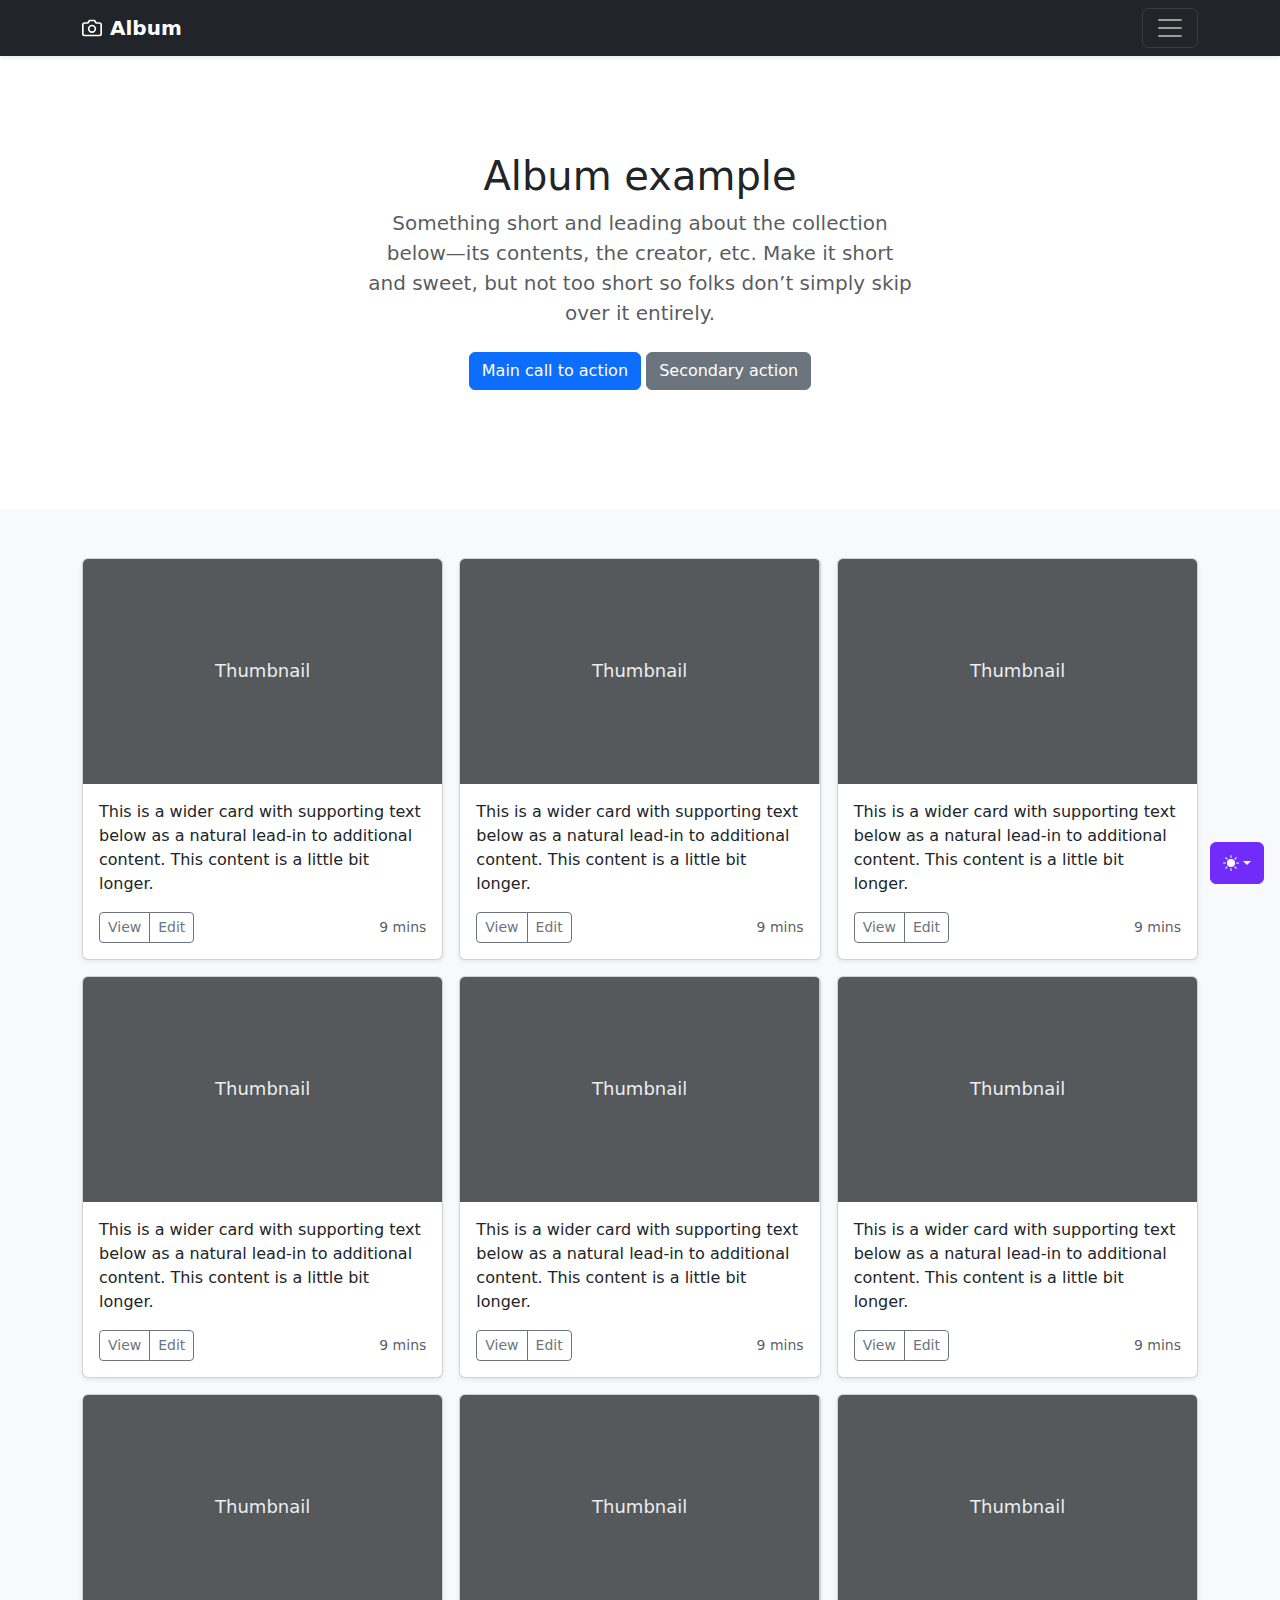
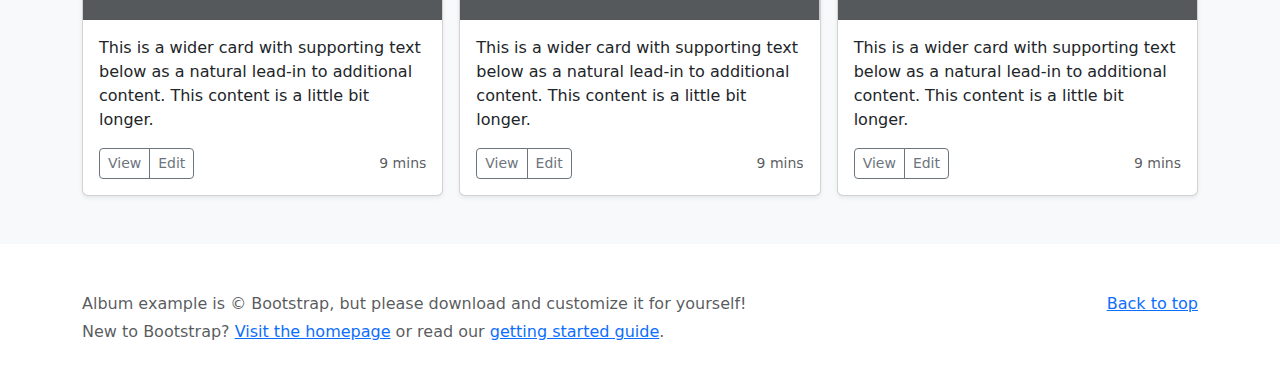
<file: Album example · Bootstrap v5.3.html>
<!DOCTYPE html>
<!-- saved from url=(0049)https://getbootstrap.com/docs/5.3/examples/album/ -->
<html lang="en" data-bs-theme="auto"><head><meta http-equiv="Content-Type" content="text/html; charset=UTF-8"><script src="./Album example · Bootstrap v5.3_files/color-modes.js.download"></script>

    
    <meta name="viewport" content="width=device-width, initial-scale=1">
    <meta name="description" content="">
    <meta name="author" content="Mark Otto, Jacob Thornton, and Bootstrap contributors">
    <meta name="generator" content="Hugo 0.118.2">
    <title>Album example · Bootstrap v5.3</title>

    <link rel="canonical" href="https://getbootstrap.com/docs/5.3/examples/album/">

    

    <link rel="stylesheet" href="./Album example · Bootstrap v5.3_files/css@3">

<link href="./Album example · Bootstrap v5.3_files/bootstrap.min.css" rel="stylesheet" integrity="sha384-T3c6CoIi6uLrA9TneNEoa7RxnatzjcDSCmG1MXxSR1GAsXEV/Dwwykc2MPK8M2HN" crossorigin="anonymous">

    <!-- Favicons -->
<link rel="apple-touch-icon" href="https://getbootstrap.com/docs/5.3/assets/img/favicons/apple-touch-icon.png" sizes="180x180">
<link rel="icon" href="https://getbootstrap.com/docs/5.3/assets/img/favicons/favicon-32x32.png" sizes="32x32" type="image/png">
<link rel="icon" href="https://getbootstrap.com/docs/5.3/assets/img/favicons/favicon-16x16.png" sizes="16x16" type="image/png">
<link rel="manifest" href="https://getbootstrap.com/docs/5.3/assets/img/favicons/manifest.json">
<link rel="mask-icon" href="https://getbootstrap.com/docs/5.3/assets/img/favicons/safari-pinned-tab.svg" color="#712cf9">
<link rel="icon" href="https://getbootstrap.com/docs/5.3/assets/img/favicons/favicon.ico">
<meta name="theme-color" content="#712cf9">


    <style>
      .bd-placeholder-img {
        font-size: 1.125rem;
        text-anchor: middle;
        -webkit-user-select: none;
        -moz-user-select: none;
        user-select: none;
      }

      @media (min-width: 768px) {
        .bd-placeholder-img-lg {
          font-size: 3.5rem;
        }
      }

      .b-example-divider {
        width: 100%;
        height: 3rem;
        background-color: rgba(0, 0, 0, .1);
        border: solid rgba(0, 0, 0, .15);
        border-width: 1px 0;
        box-shadow: inset 0 .5em 1.5em rgba(0, 0, 0, .1), inset 0 .125em .5em rgba(0, 0, 0, .15);
      }

      .b-example-vr {
        flex-shrink: 0;
        width: 1.5rem;
        height: 100vh;
      }

      .bi {
        vertical-align: -.125em;
        fill: currentColor;
      }

      .nav-scroller {
        position: relative;
        z-index: 2;
        height: 2.75rem;
        overflow-y: hidden;
      }

      .nav-scroller .nav {
        display: flex;
        flex-wrap: nowrap;
        padding-bottom: 1rem;
        margin-top: -1px;
        overflow-x: auto;
        text-align: center;
        white-space: nowrap;
        -webkit-overflow-scrolling: touch;
      }

      .btn-bd-primary {
        --bd-violet-bg: #712cf9;
        --bd-violet-rgb: 112.520718, 44.062154, 249.437846;

        --bs-btn-font-weight: 600;
        --bs-btn-color: var(--bs-white);
        --bs-btn-bg: var(--bd-violet-bg);
        --bs-btn-border-color: var(--bd-violet-bg);
        --bs-btn-hover-color: var(--bs-white);
        --bs-btn-hover-bg: #6528e0;
        --bs-btn-hover-border-color: #6528e0;
        --bs-btn-focus-shadow-rgb: var(--bd-violet-rgb);
        --bs-btn-active-color: var(--bs-btn-hover-color);
        --bs-btn-active-bg: #5a23c8;
        --bs-btn-active-border-color: #5a23c8;
      }

      .bd-mode-toggle {
        z-index: 1500;
      }

      .bd-mode-toggle .dropdown-menu .active .bi {
        display: block !important;
      }
    </style>

    
  </head>
  <body>
    <svg xmlns="http://www.w3.org/2000/svg" class="d-none">
      <symbol id="check2" viewBox="0 0 16 16">
        <path d="M13.854 3.646a.5.5 0 0 1 0 .708l-7 7a.5.5 0 0 1-.708 0l-3.5-3.5a.5.5 0 1 1 .708-.708L6.5 10.293l6.646-6.647a.5.5 0 0 1 .708 0z"></path>
      </symbol>
      <symbol id="circle-half" viewBox="0 0 16 16">
        <path d="M8 15A7 7 0 1 0 8 1v14zm0 1A8 8 0 1 1 8 0a8 8 0 0 1 0 16z"></path>
      </symbol>
      <symbol id="moon-stars-fill" viewBox="0 0 16 16">
        <path d="M6 .278a.768.768 0 0 1 .08.858 7.208 7.208 0 0 0-.878 3.46c0 4.021 3.278 7.277 7.318 7.277.527 0 1.04-.055 1.533-.16a.787.787 0 0 1 .81.316.733.733 0 0 1-.031.893A8.349 8.349 0 0 1 8.344 16C3.734 16 0 12.286 0 7.71 0 4.266 2.114 1.312 5.124.06A.752.752 0 0 1 6 .278z"></path>
        <path d="M10.794 3.148a.217.217 0 0 1 .412 0l.387 1.162c.173.518.579.924 1.097 1.097l1.162.387a.217.217 0 0 1 0 .412l-1.162.387a1.734 1.734 0 0 0-1.097 1.097l-.387 1.162a.217.217 0 0 1-.412 0l-.387-1.162A1.734 1.734 0 0 0 9.31 6.593l-1.162-.387a.217.217 0 0 1 0-.412l1.162-.387a1.734 1.734 0 0 0 1.097-1.097l.387-1.162zM13.863.099a.145.145 0 0 1 .274 0l.258.774c.115.346.386.617.732.732l.774.258a.145.145 0 0 1 0 .274l-.774.258a1.156 1.156 0 0 0-.732.732l-.258.774a.145.145 0 0 1-.274 0l-.258-.774a1.156 1.156 0 0 0-.732-.732l-.774-.258a.145.145 0 0 1 0-.274l.774-.258c.346-.115.617-.386.732-.732L13.863.1z"></path>
      </symbol>
      <symbol id="sun-fill" viewBox="0 0 16 16">
        <path d="M8 12a4 4 0 1 0 0-8 4 4 0 0 0 0 8zM8 0a.5.5 0 0 1 .5.5v2a.5.5 0 0 1-1 0v-2A.5.5 0 0 1 8 0zm0 13a.5.5 0 0 1 .5.5v2a.5.5 0 0 1-1 0v-2A.5.5 0 0 1 8 13zm8-5a.5.5 0 0 1-.5.5h-2a.5.5 0 0 1 0-1h2a.5.5 0 0 1 .5.5zM3 8a.5.5 0 0 1-.5.5h-2a.5.5 0 0 1 0-1h2A.5.5 0 0 1 3 8zm10.657-5.657a.5.5 0 0 1 0 .707l-1.414 1.415a.5.5 0 1 1-.707-.708l1.414-1.414a.5.5 0 0 1 .707 0zm-9.193 9.193a.5.5 0 0 1 0 .707L3.05 13.657a.5.5 0 0 1-.707-.707l1.414-1.414a.5.5 0 0 1 .707 0zm9.193 2.121a.5.5 0 0 1-.707 0l-1.414-1.414a.5.5 0 0 1 .707-.707l1.414 1.414a.5.5 0 0 1 0 .707zM4.464 4.465a.5.5 0 0 1-.707 0L2.343 3.05a.5.5 0 1 1 .707-.707l1.414 1.414a.5.5 0 0 1 0 .708z"></path>
      </symbol>
    </svg>

    <div class="dropdown position-fixed bottom-0 end-0 mb-3 me-3 bd-mode-toggle">
      <button class="btn btn-bd-primary py-2 dropdown-toggle d-flex align-items-center" id="bd-theme" type="button" aria-expanded="false" data-bs-toggle="dropdown" aria-label="Toggle theme (auto)">
        <svg class="bi my-1 theme-icon-active" width="1em" height="1em"><use href="#circle-half"></use></svg>
        <span class="visually-hidden" id="bd-theme-text">Toggle theme</span>
      </button>
      <ul class="dropdown-menu dropdown-menu-end shadow" aria-labelledby="bd-theme-text">
        <li>
          <button type="button" class="dropdown-item d-flex align-items-center" data-bs-theme-value="light" aria-pressed="false">
            <svg class="bi me-2 opacity-50 theme-icon" width="1em" height="1em"><use href="#sun-fill"></use></svg>
            Light
            <svg class="bi ms-auto d-none" width="1em" height="1em"><use href="#check2"></use></svg>
          </button>
        </li>
        <li>
          <button type="button" class="dropdown-item d-flex align-items-center" data-bs-theme-value="dark" aria-pressed="false">
            <svg class="bi me-2 opacity-50 theme-icon" width="1em" height="1em"><use href="#moon-stars-fill"></use></svg>
            Dark
            <svg class="bi ms-auto d-none" width="1em" height="1em"><use href="#check2"></use></svg>
          </button>
        </li>
        <li>
          <button type="button" class="dropdown-item d-flex align-items-center active" data-bs-theme-value="auto" aria-pressed="true">
            <svg class="bi me-2 opacity-50 theme-icon" width="1em" height="1em"><use href="#circle-half"></use></svg>
            Auto
            <svg class="bi ms-auto d-none" width="1em" height="1em"><use href="#check2"></use></svg>
          </button>
        </li>
      </ul>
    </div>

    
<header data-bs-theme="dark">
  <div class="collapse text-bg-dark" id="navbarHeader">
    <div class="container">
      <div class="row">
        <div class="col-sm-8 col-md-7 py-4">
          <h4>About</h4>
          <p class="text-body-secondary">Add some information about the album below, the author, or any other background context. Make it a few sentences long so folks can pick up some informative tidbits. Then, link them off to some social networking sites or contact information.</p>
        </div>
        <div class="col-sm-4 offset-md-1 py-4">
          <h4>Contact</h4>
          <ul class="list-unstyled">
            <li><a href="https://getbootstrap.com/docs/5.3/examples/album/#" class="text-white">Follow on Twitter</a></li>
            <li><a href="https://getbootstrap.com/docs/5.3/examples/album/#" class="text-white">Like on Facebook</a></li>
            <li><a href="https://getbootstrap.com/docs/5.3/examples/album/#" class="text-white">Email me</a></li>
          </ul>
        </div>
      </div>
    </div>
  </div>
  <div class="navbar navbar-dark bg-dark shadow-sm">
    <div class="container">
      <a href="https://getbootstrap.com/docs/5.3/examples/album/#" class="navbar-brand d-flex align-items-center">
        <svg xmlns="http://www.w3.org/2000/svg" width="20" height="20" fill="none" stroke="currentColor" stroke-linecap="round" stroke-linejoin="round" stroke-width="2" aria-hidden="true" class="me-2" viewBox="0 0 24 24"><path d="M23 19a2 2 0 0 1-2 2H3a2 2 0 0 1-2-2V8a2 2 0 0 1 2-2h4l2-3h6l2 3h4a2 2 0 0 1 2 2z"></path><circle cx="12" cy="13" r="4"></circle></svg>
        <strong>Album</strong>
      </a>
      <button class="navbar-toggler" type="button" data-bs-toggle="collapse" data-bs-target="#navbarHeader" aria-controls="navbarHeader" aria-expanded="false" aria-label="Toggle navigation">
        <span class="navbar-toggler-icon"></span>
      </button>
    </div>
  </div>
</header>

<main>

  <section class="py-5 text-center container">
    <div class="row py-lg-5">
      <div class="col-lg-6 col-md-8 mx-auto">
        <h1 class="fw-light">Album example</h1>
        <p class="lead text-body-secondary">Something short and leading about the collection below—its contents, the creator, etc. Make it short and sweet, but not too short so folks don’t simply skip over it entirely.</p>
        <p>
          <a href="https://getbootstrap.com/docs/5.3/examples/album/#" class="btn btn-primary my-2">Main call to action</a>
          <a href="https://getbootstrap.com/docs/5.3/examples/album/#" class="btn btn-secondary my-2">Secondary action</a>
        </p>
      </div>
    </div>
  </section>

  <div class="album py-5 bg-body-tertiary">
    <div class="container">

      <div class="row row-cols-1 row-cols-sm-2 row-cols-md-3 g-3">
        <div class="col">
          <div class="card shadow-sm">
            <svg class="bd-placeholder-img card-img-top" width="100%" height="225" xmlns="http://www.w3.org/2000/svg" role="img" aria-label="Placeholder: Thumbnail" preserveAspectRatio="xMidYMid slice" focusable="false"><title>Placeholder</title><rect width="100%" height="100%" fill="#55595c"></rect><text x="50%" y="50%" fill="#eceeef" dy=".3em">Thumbnail</text></svg>
            <div class="card-body">
              <p class="card-text">This is a wider card with supporting text below as a natural lead-in to additional content. This content is a little bit longer.</p>
              <div class="d-flex justify-content-between align-items-center">
                <div class="btn-group">
                  <button type="button" class="btn btn-sm btn-outline-secondary">View</button>
                  <button type="button" class="btn btn-sm btn-outline-secondary">Edit</button>
                </div>
                <small class="text-body-secondary">9 mins</small>
              </div>
            </div>
          </div>
        </div>
        <div class="col">
          <div class="card shadow-sm">
            <svg class="bd-placeholder-img card-img-top" width="100%" height="225" xmlns="http://www.w3.org/2000/svg" role="img" aria-label="Placeholder: Thumbnail" preserveAspectRatio="xMidYMid slice" focusable="false"><title>Placeholder</title><rect width="100%" height="100%" fill="#55595c"></rect><text x="50%" y="50%" fill="#eceeef" dy=".3em">Thumbnail</text></svg>
            <div class="card-body">
              <p class="card-text">This is a wider card with supporting text below as a natural lead-in to additional content. This content is a little bit longer.</p>
              <div class="d-flex justify-content-between align-items-center">
                <div class="btn-group">
                  <button type="button" class="btn btn-sm btn-outline-secondary">View</button>
                  <button type="button" class="btn btn-sm btn-outline-secondary">Edit</button>
                </div>
                <small class="text-body-secondary">9 mins</small>
              </div>
            </div>
          </div>
        </div>
        <div class="col">
          <div class="card shadow-sm">
            <svg class="bd-placeholder-img card-img-top" width="100%" height="225" xmlns="http://www.w3.org/2000/svg" role="img" aria-label="Placeholder: Thumbnail" preserveAspectRatio="xMidYMid slice" focusable="false"><title>Placeholder</title><rect width="100%" height="100%" fill="#55595c"></rect><text x="50%" y="50%" fill="#eceeef" dy=".3em">Thumbnail</text></svg>
            <div class="card-body">
              <p class="card-text">This is a wider card with supporting text below as a natural lead-in to additional content. This content is a little bit longer.</p>
              <div class="d-flex justify-content-between align-items-center">
                <div class="btn-group">
                  <button type="button" class="btn btn-sm btn-outline-secondary">View</button>
                  <button type="button" class="btn btn-sm btn-outline-secondary">Edit</button>
                </div>
                <small class="text-body-secondary">9 mins</small>
              </div>
            </div>
          </div>
        </div>

        <div class="col">
          <div class="card shadow-sm">
            <svg class="bd-placeholder-img card-img-top" width="100%" height="225" xmlns="http://www.w3.org/2000/svg" role="img" aria-label="Placeholder: Thumbnail" preserveAspectRatio="xMidYMid slice" focusable="false"><title>Placeholder</title><rect width="100%" height="100%" fill="#55595c"></rect><text x="50%" y="50%" fill="#eceeef" dy=".3em">Thumbnail</text></svg>
            <div class="card-body">
              <p class="card-text">This is a wider card with supporting text below as a natural lead-in to additional content. This content is a little bit longer.</p>
              <div class="d-flex justify-content-between align-items-center">
                <div class="btn-group">
                  <button type="button" class="btn btn-sm btn-outline-secondary">View</button>
                  <button type="button" class="btn btn-sm btn-outline-secondary">Edit</button>
                </div>
                <small class="text-body-secondary">9 mins</small>
              </div>
            </div>
          </div>
        </div>
        <div class="col">
          <div class="card shadow-sm">
            <svg class="bd-placeholder-img card-img-top" width="100%" height="225" xmlns="http://www.w3.org/2000/svg" role="img" aria-label="Placeholder: Thumbnail" preserveAspectRatio="xMidYMid slice" focusable="false"><title>Placeholder</title><rect width="100%" height="100%" fill="#55595c"></rect><text x="50%" y="50%" fill="#eceeef" dy=".3em">Thumbnail</text></svg>
            <div class="card-body">
              <p class="card-text">This is a wider card with supporting text below as a natural lead-in to additional content. This content is a little bit longer.</p>
              <div class="d-flex justify-content-between align-items-center">
                <div class="btn-group">
                  <button type="button" class="btn btn-sm btn-outline-secondary">View</button>
                  <button type="button" class="btn btn-sm btn-outline-secondary">Edit</button>
                </div>
                <small class="text-body-secondary">9 mins</small>
              </div>
            </div>
          </div>
        </div>
        <div class="col">
          <div class="card shadow-sm">
            <svg class="bd-placeholder-img card-img-top" width="100%" height="225" xmlns="http://www.w3.org/2000/svg" role="img" aria-label="Placeholder: Thumbnail" preserveAspectRatio="xMidYMid slice" focusable="false"><title>Placeholder</title><rect width="100%" height="100%" fill="#55595c"></rect><text x="50%" y="50%" fill="#eceeef" dy=".3em">Thumbnail</text></svg>
            <div class="card-body">
              <p class="card-text">This is a wider card with supporting text below as a natural lead-in to additional content. This content is a little bit longer.</p>
              <div class="d-flex justify-content-between align-items-center">
                <div class="btn-group">
                  <button type="button" class="btn btn-sm btn-outline-secondary">View</button>
                  <button type="button" class="btn btn-sm btn-outline-secondary">Edit</button>
                </div>
                <small class="text-body-secondary">9 mins</small>
              </div>
            </div>
          </div>
        </div>

        <div class="col">
          <div class="card shadow-sm">
            <svg class="bd-placeholder-img card-img-top" width="100%" height="225" xmlns="http://www.w3.org/2000/svg" role="img" aria-label="Placeholder: Thumbnail" preserveAspectRatio="xMidYMid slice" focusable="false"><title>Placeholder</title><rect width="100%" height="100%" fill="#55595c"></rect><text x="50%" y="50%" fill="#eceeef" dy=".3em">Thumbnail</text></svg>
            <div class="card-body">
              <p class="card-text">This is a wider card with supporting text below as a natural lead-in to additional content. This content is a little bit longer.</p>
              <div class="d-flex justify-content-between align-items-center">
                <div class="btn-group">
                  <button type="button" class="btn btn-sm btn-outline-secondary">View</button>
                  <button type="button" class="btn btn-sm btn-outline-secondary">Edit</button>
                </div>
                <small class="text-body-secondary">9 mins</small>
              </div>
            </div>
          </div>
        </div>
        <div class="col">
          <div class="card shadow-sm">
            <svg class="bd-placeholder-img card-img-top" width="100%" height="225" xmlns="http://www.w3.org/2000/svg" role="img" aria-label="Placeholder: Thumbnail" preserveAspectRatio="xMidYMid slice" focusable="false"><title>Placeholder</title><rect width="100%" height="100%" fill="#55595c"></rect><text x="50%" y="50%" fill="#eceeef" dy=".3em">Thumbnail</text></svg>
            <div class="card-body">
              <p class="card-text">This is a wider card with supporting text below as a natural lead-in to additional content. This content is a little bit longer.</p>
              <div class="d-flex justify-content-between align-items-center">
                <div class="btn-group">
                  <button type="button" class="btn btn-sm btn-outline-secondary">View</button>
                  <button type="button" class="btn btn-sm btn-outline-secondary">Edit</button>
                </div>
                <small class="text-body-secondary">9 mins</small>
              </div>
            </div>
          </div>
        </div>
        <div class="col">
          <div class="card shadow-sm">
            <svg class="bd-placeholder-img card-img-top" width="100%" height="225" xmlns="http://www.w3.org/2000/svg" role="img" aria-label="Placeholder: Thumbnail" preserveAspectRatio="xMidYMid slice" focusable="false"><title>Placeholder</title><rect width="100%" height="100%" fill="#55595c"></rect><text x="50%" y="50%" fill="#eceeef" dy=".3em">Thumbnail</text></svg>
            <div class="card-body">
              <p class="card-text">This is a wider card with supporting text below as a natural lead-in to additional content. This content is a little bit longer.</p>
              <div class="d-flex justify-content-between align-items-center">
                <div class="btn-group">
                  <button type="button" class="btn btn-sm btn-outline-secondary">View</button>
                  <button type="button" class="btn btn-sm btn-outline-secondary">Edit</button>
                </div>
                <small class="text-body-secondary">9 mins</small>
              </div>
            </div>
          </div>
        </div>
      </div>
    </div>
  </div>

</main>

<footer class="text-body-secondary py-5">
  <div class="container">
    <p class="float-end mb-1">
      <a href="https://getbootstrap.com/docs/5.3/examples/album/#">Back to top</a>
    </p>
    <p class="mb-1">Album example is © Bootstrap, but please download and customize it for yourself!</p>
    <p class="mb-0">New to Bootstrap? <a href="https://getbootstrap.com/">Visit the homepage</a> or read our <a href="https://getbootstrap.com/docs/5.3/getting-started/introduction/">getting started guide</a>.</p>
  </div>
</footer>
<script src="./Album example · Bootstrap v5.3_files/bootstrap.bundle.min.js.download" integrity="sha384-C6RzsynM9kWDrMNeT87bh95OGNyZPhcTNXj1NW7RuBCsyN/o0jlpcV8Qyq46cDfL" crossorigin="anonymous"></script>

    

</body></html>
</file>
